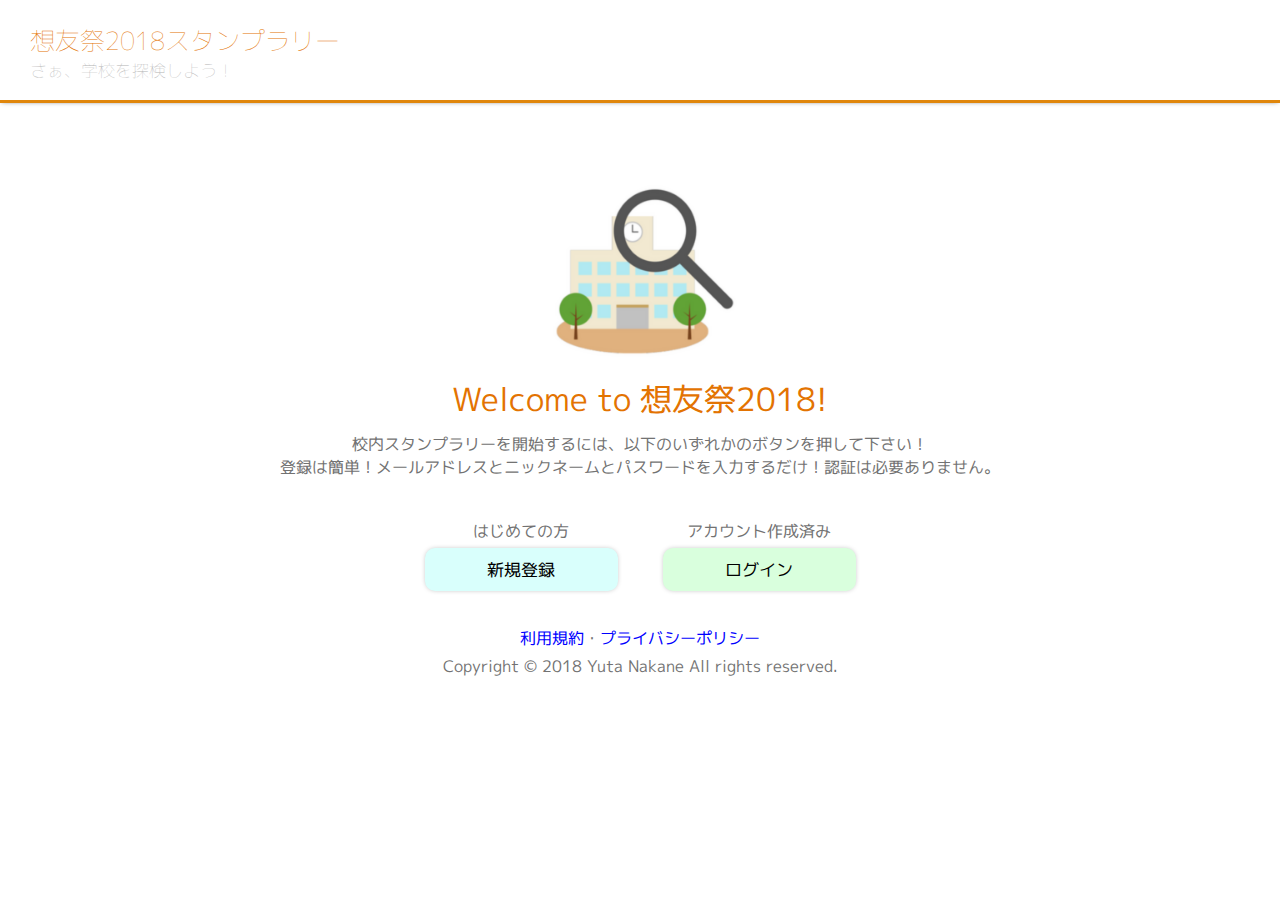
<file: index.html>
<html>
    <head>
        <meta charset="utf-8">
        <title>想友祭2018 スタンプラリー</title>
        <link rel="stylesheet" href="css/style.css">
        <link href="https://fonts.googleapis.com/css?family=M+PLUS+1p" rel="stylesheet">
        <meta name="viewport" content="width=device-width,initial-scale=1">
        <link rel="shortcut icon" href="img/favicon.ico">
        <link rel="apple-touch-icon" href="img/favicon.ico">
        <meta name="apple-mobile-web-app-capable" content="yes">
        <meta name="apple-mobile-web-app-title" content="スタンプラリー">
        <script src="https://ajax.googleapis.com/ajax/libs/jquery/3.3.1/jquery.min.js"></script>
        <script src="js/nativeswitch.js"></script>
    </head>

    <body>
        <div id="container">
            
            <div id="header">
                <p><a href="index.html">想友祭2018スタンプラリー<br /><span>さぁ、学校を探検しよう！</span></a></p>
            </div>

            <div id="contents">

                <div id="welcomeboard">
                    <img src="img/icon.png" alt="icon" width="200px">
                    <h1>Welcome to 想友祭2018!</h1>
                    <p class="text">校内スタンプラリーを開始するには、以下のいずれかのボタンを押して下さい！<br />登録は簡単！メールアドレスとニックネームとパスワードを入力するだけ！認証は必要ありません。</p>
                    <ul class="wel">
                        <li class="wel"><p class="text">はじめての方</p>
                            <a href="register.php"><button class="bt" style="background:#D9FFFC;margin-top:0">新規登録</button></a>
                        </li>
                        <li class="wel"><p class="text">アカウント作成済み</p>
                            <a href="login.php"><button class="bt" style="background:#D9FFDD;margin-top:0">ログイン</button></a>
                        </li>
                    </ul>
                    <p class="text"><a href="terms.html" class="link">利用規約</a>・<a href="privacy.html" class="link">プライバシーポリシー</a></p>
                    <p class="text">Copyright &copy; 2018 Yuta Nakane All rights reserved.</p>
                </div>

            </div>

        </div>
    </body>
</html>
</file>
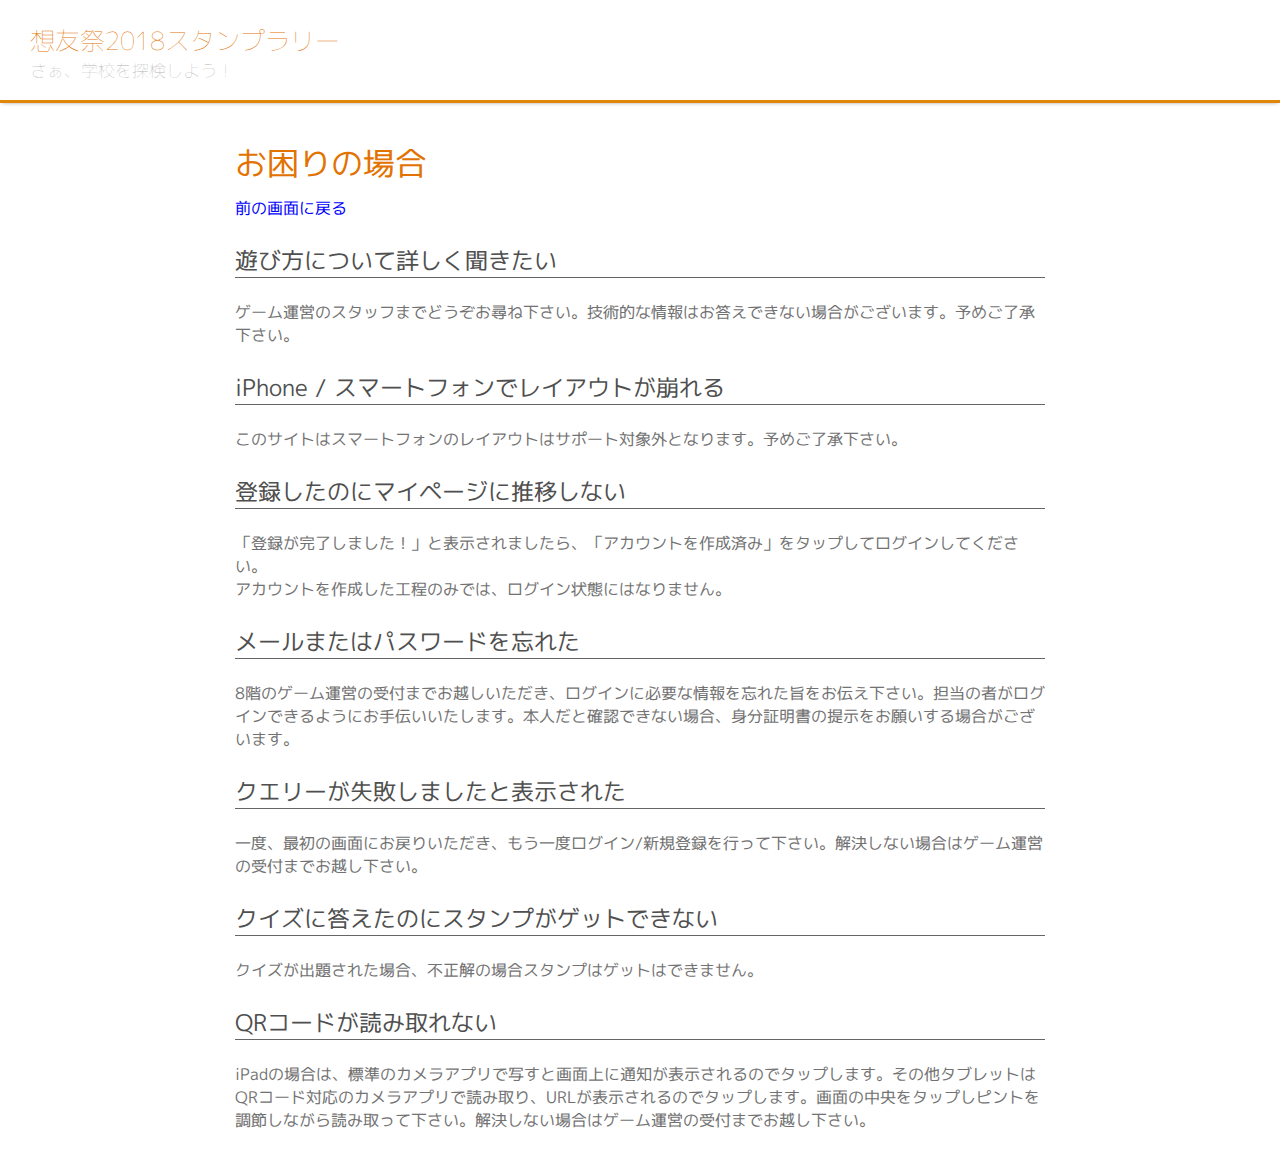
<file: help.html>
<html>
    <head>
        <meta charset="utf-8">
        <title>想友祭2018 スタンプラリー > お困りの場合</title>
        <link rel="stylesheet" href="css/style.css">
        <link href="https://fonts.googleapis.com/css?family=M+PLUS+1p" rel="stylesheet">
        <meta name="viewport" content="width=device-width,initial-scale=1">
        <link rel="shortcut icon" href="img/favicon.ico">
        <link rel="apple-touch-icon" href="img/favicon.ico">
        <meta name="apple-mobile-web-app-capable" content="yes">
        <meta name="apple-mobile-web-app-title" content="スタンプラリー">
        <script src="https://ajax.googleapis.com/ajax/libs/jquery/3.3.1/jquery.min.js"></script>
        <script src="js/nativeswitch.js"></script>
    </head>

    <body>
        <div id="container">
            
            <div id="header">
                <p><a href="index.html">想友祭2018スタンプラリー<br /><span>さぁ、学校を探検しよう！</span></a></p>
            </div>

            <div id="contents">

                <div id="forgotboard">
                    <h1>お困りの場合</h1>
                    <a href="#" onclick="javascript:window.history.back(-1);return false;" class="link">前の画面に戻る</a>
                    <h3>遊び方について詳しく聞きたい</h3>
                    <p class="text">ゲーム運営のスタッフまでどうぞお尋ね下さい。技術的な情報はお答えできない場合がございます。予めご了承下さい。</p>

                    <h3>iPhone / スマートフォンでレイアウトが崩れる</h3>
                    <p class="text">このサイトはスマートフォンのレイアウトはサポート対象外となります。予めご了承下さい。</p>

                    <h3>登録したのにマイページに推移しない</h3>
                    <p class="text">「登録が完了しました！」と表示されましたら、「アカウントを作成済み」をタップしてログインしてください。<br />
                    アカウントを作成した工程のみでは、ログイン状態にはなりません。</p>

                    <h3>メールまたはパスワードを忘れた</h3>
                    <p class="text">8階のゲーム運営の受付までお越しいただき、ログインに必要な情報を忘れた旨をお伝え下さい。担当の者がログインできるようにお手伝いいたします。本人だと確認できない場合、身分証明書の提示をお願いする場合がございます。</p>

                    <h3>クエリーが失敗しましたと表示された</h3>
                    <p class="text">一度、最初の画面にお戻りいただき、もう一度ログイン/新規登録を行って下さい。解決しない場合はゲーム運営の受付までお越し下さい。</p>

                    <h3>クイズに答えたのにスタンプがゲットできない</h3>
                    <p class="text">クイズが出題された場合、不正解の場合スタンプはゲットはできません。</p>

                    <h3>QRコードが読み取れない</h3>
                    <p class="text">iPadの場合は、標準のカメラアプリで写すと画面上に通知が表示されるのでタップします。その他タブレットはQRコード対応のカメラアプリで読み取り、URLが表示されるのでタップします。画面の中央をタップしピントを調節しながら読み取って下さい。解決しない場合はゲーム運営の受付までお越し下さい。</p>

                </div>

            </div>

        </div>
    </body>
</html>
</file>
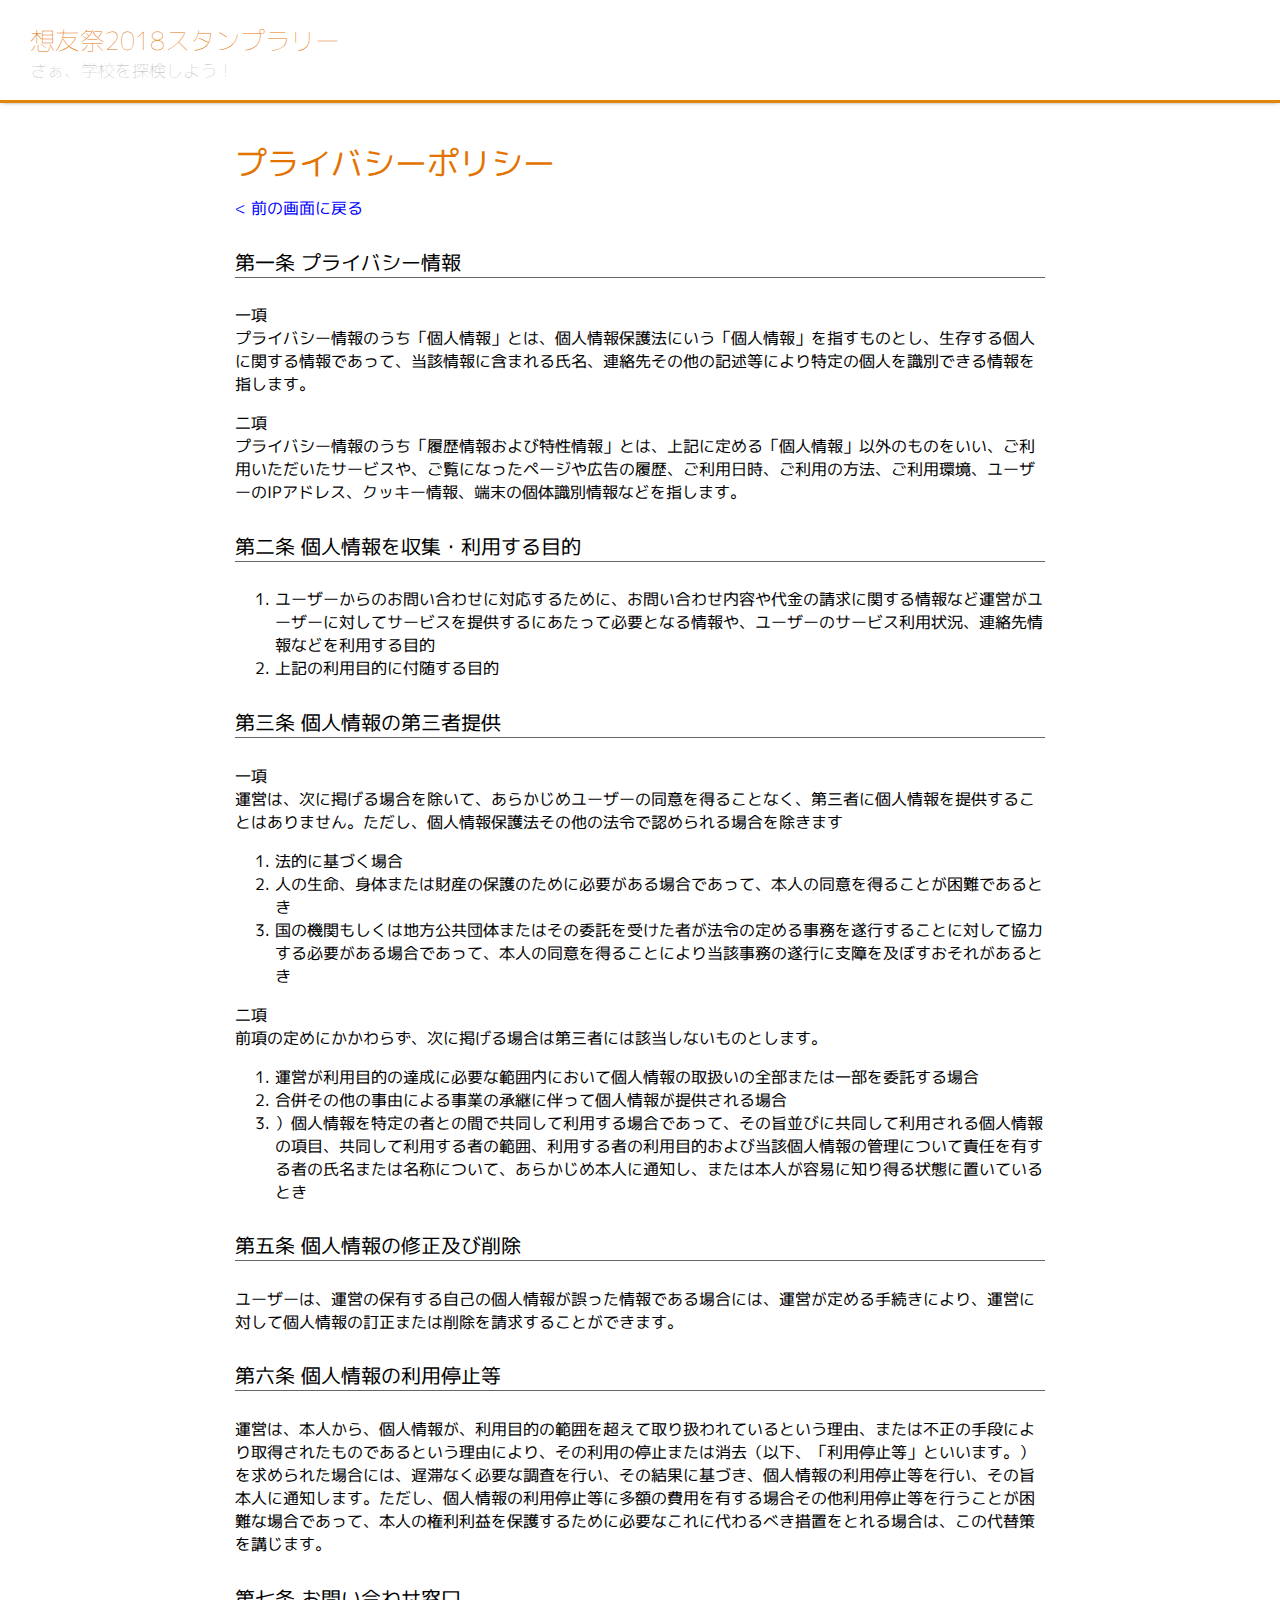
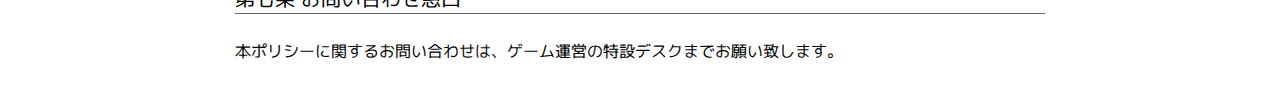
<file: privacy.html>
<html>
    <head>
        <meta charset="utf-8">
        <title>想友祭2018 スタンプラリー > プライバシーポリシー</title>
        <link rel="stylesheet" href="css/style.css">
        <link href="https://fonts.googleapis.com/css?family=M+PLUS+1p" rel="stylesheet">
        <meta name="viewport" content="width=device-width,initial-scale=1">
        <link rel="shortcut icon" href="img/favicon.ico">
        <link rel="apple-touch-icon" href="img/favicon.ico">
        <meta name="apple-mobile-web-app-capable" content="yes">
        <meta name="apple-mobile-web-app-title" content="スタンプラリー">
        <script src="https://ajax.googleapis.com/ajax/libs/jquery/3.3.1/jquery.min.js"></script>
        <script src="js/nativeswitch.js"></script>
    </head>

    <body>
        <div id="container">
            
            <div id="header">
                <p><a href="index.html">想友祭2018スタンプラリー<br /><span>さぁ、学校を探検しよう！</span></a></p>
            </div>

            <div id="contents">

                <div id="forgotboard">
                    <h1>プライバシーポリシー</h1>
                    <a href="#" onclick="javascript:window.history.back(-1);return false;" class="link">< 前の画面に戻る</a>
                    <h4>第一条 プライバシー情報</h4>
                    <p>一項<br />プライバシー情報のうち「個人情報」とは、個人情報保護法にいう「個人情報」を指すものとし、生存する個人に関する情報であって、当該情報に含まれる氏名、連絡先その他の記述等により特定の個人を識別できる情報を指します。
                    </p>
                    <p>二項<br />プライバシー情報のうち「履歴情報および特性情報」とは、上記に定める「個人情報」以外のものをいい、ご利用いただいたサービスや、ご覧になったページや広告の履歴、ご利用日時、ご利用の方法、ご利用環境、ユーザーのIPアドレス、クッキー情報、端末の個体識別情報などを指します。</p>

                    <h4>第二条 個人情報を収集・利用する目的</h4>
                    <p></p>
                    <ol>
                        <li>ユーザーからのお問い合わせに対応するために、お問い合わせ内容や代金の請求に関する情報など運営がユーザーに対してサービスを提供するにあたって必要となる情報や、ユーザーのサービス利用状況、連絡先情報などを利用する目的</li>
                        <li>上記の利用目的に付随する目的</li>
                    </ol>

                    <h4>第三条 個人情報の第三者提供</h4>
                    <p>一項<br />運営は、次に掲げる場合を除いて、あらかじめユーザーの同意を得ることなく、第三者に個人情報を提供することはありません。ただし、個人情報保護法その他の法令で認められる場合を除きます</p>
                    <ol>
                        <li>法的に基づく場合</li>
                        <li>人の生命、身体または財産の保護のために必要がある場合であって、本人の同意を得ることが困難であるとき</li>
                        <li>国の機関もしくは地方公共団体またはその委託を受けた者が法令の定める事務を遂行することに対して協力する必要がある場合であって、本人の同意を得ることにより当該事務の遂行に支障を及ぼすおそれがあるとき</li>
                    </ol>
                    <p>二項<br />前項の定めにかかわらず、次に掲げる場合は第三者には該当しないものとします。</p>
                    <ol>
                        <li>運営が利用目的の達成に必要な範囲内において個人情報の取扱いの全部または一部を委託する場合</li>
                        <li>合併その他の事由による事業の承継に伴って個人情報が提供される場合</li>
                        <li>）個人情報を特定の者との間で共同して利用する場合であって、その旨並びに共同して利用される個人情報の項目、共同して利用する者の範囲、利用する者の利用目的および当該個人情報の管理について責任を有する者の氏名または名称について、あらかじめ本人に通知し、または本人が容易に知り得る状態に置いているとき</li>
                    </ol>

                    <h4>第五条 個人情報の修正及び削除</h4>
                    <p>ユーザーは、運営の保有する自己の個人情報が誤った情報である場合には、運営が定める手続きにより、運営に対して個人情報の訂正または削除を請求することができます。</p>

                    <h4>第六条 個人情報の利用停止等</h4>
                    <p>運営は、本人から、個人情報が、利用目的の範囲を超えて取り扱われているという理由、または不正の手段により取得されたものであるという理由により、その利用の停止または消去（以下、「利用停止等」といいます。）を求められた場合には、遅滞なく必要な調査を行い、その結果に基づき、個人情報の利用停止等を行い、その旨本人に通知します。ただし、個人情報の利用停止等に多額の費用を有する場合その他利用停止等を行うことが困難な場合であって、本人の権利利益を保護するために必要なこれに代わるべき措置をとれる場合は、この代替策を講じます。</p>

                    <h4>第七条 お問い合わせ窓口</h4>
                    <p>本ポリシーに関するお問い合わせは、ゲーム運営の特設デスクまでお願い致します。</p>
                </div>

            </div>

        </div>
    </body>
</html>
</file>
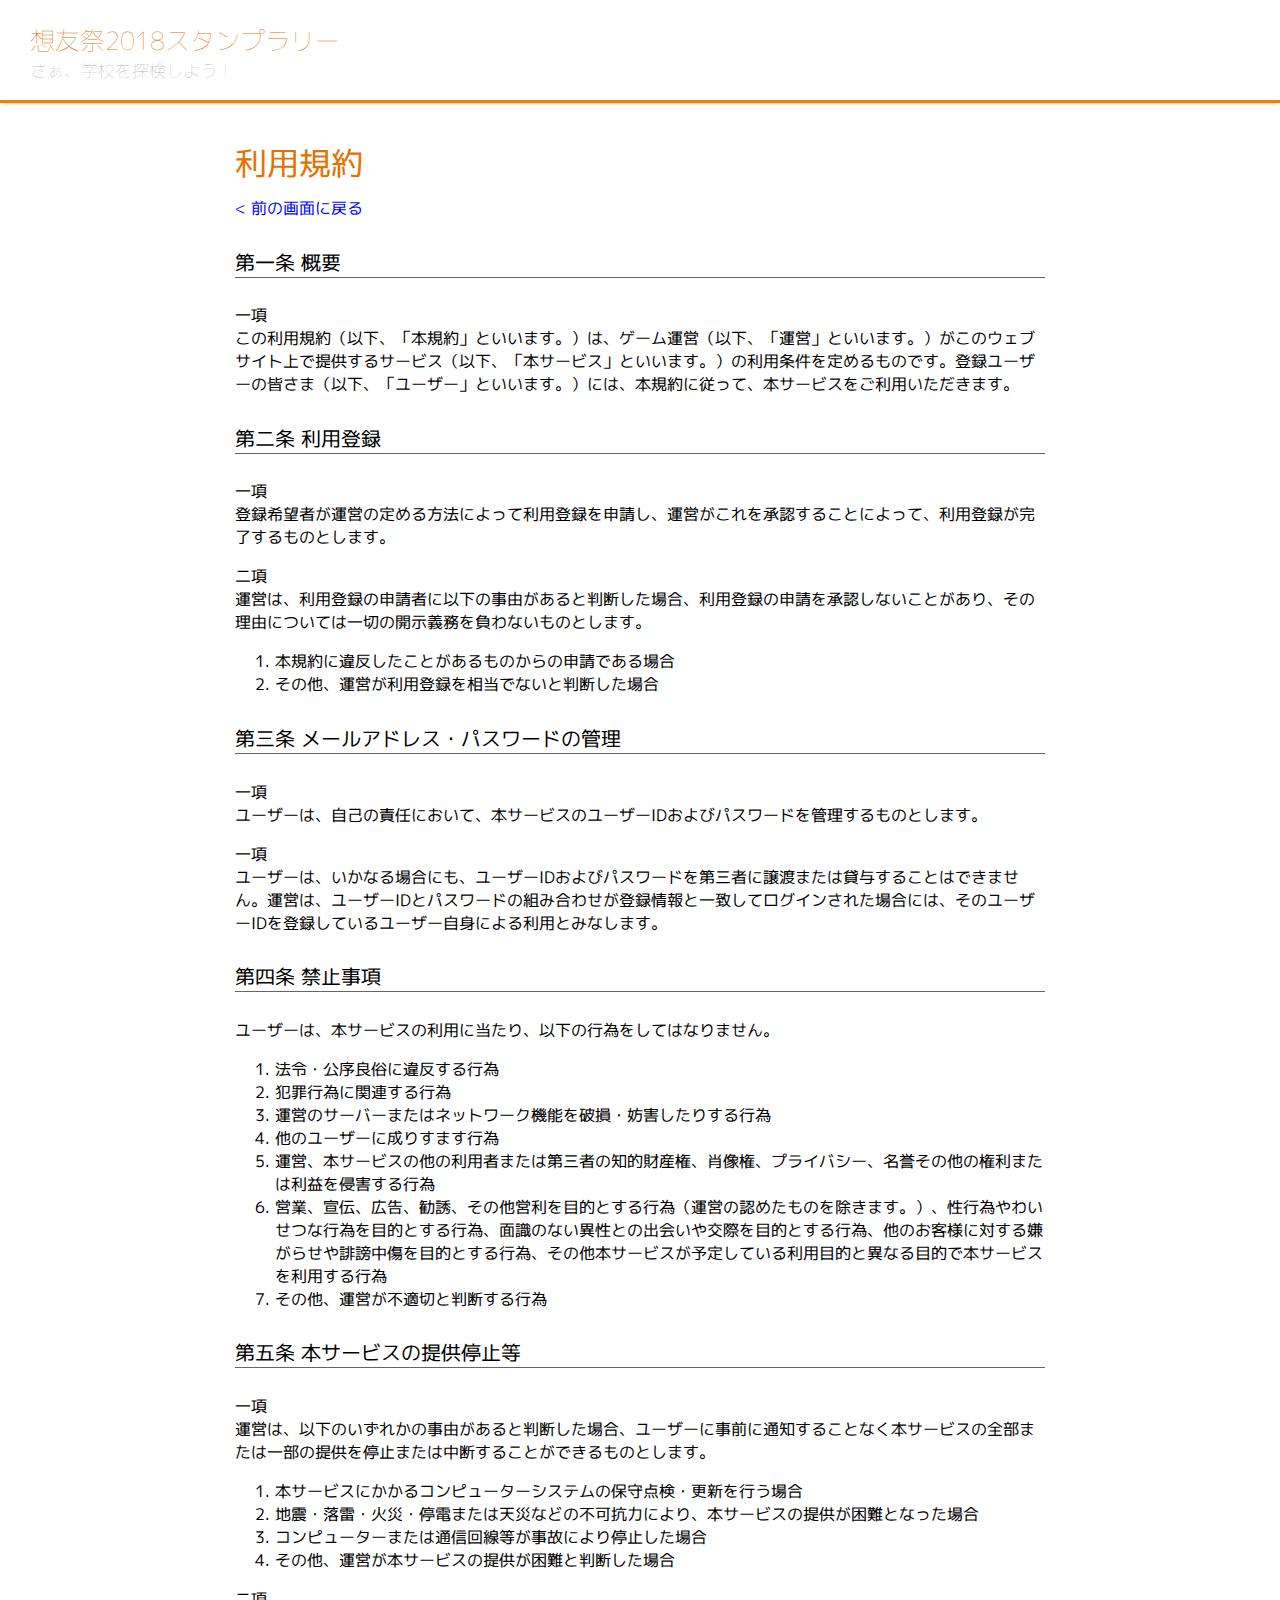
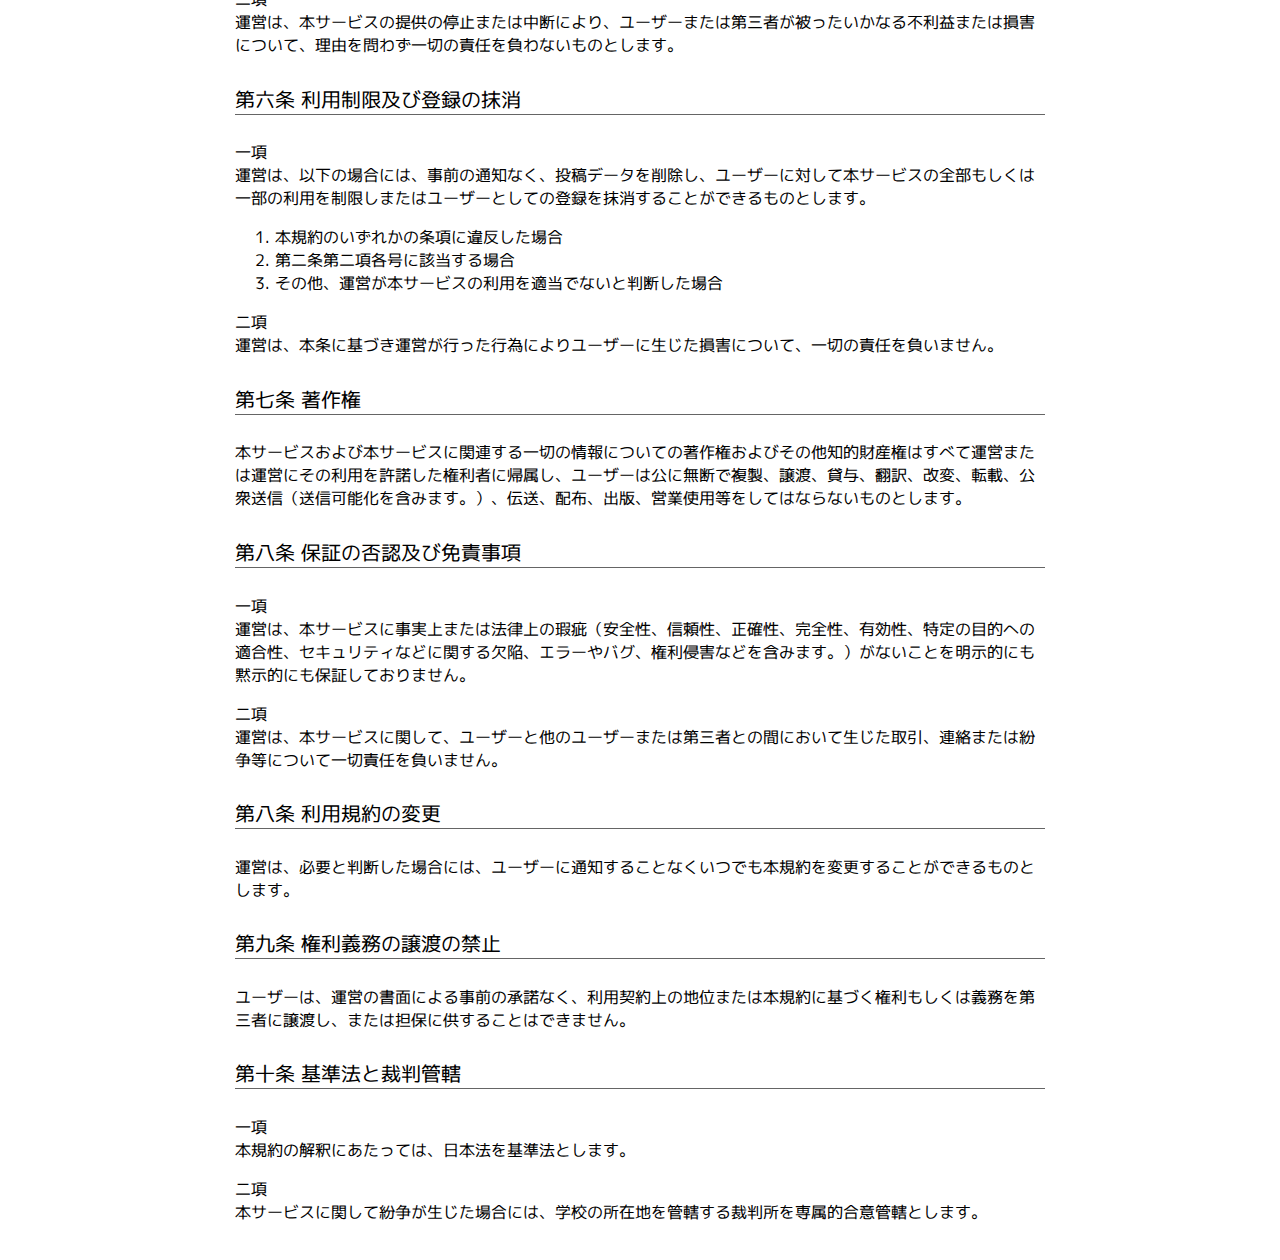
<file: terms.html>
<html>
    <head>
        <meta charset="utf-8">
        <title>想友祭2018 スタンプラリー > 利用規約</title>
        <link rel="stylesheet" href="css/style.css">
        <link href="https://fonts.googleapis.com/css?family=M+PLUS+1p" rel="stylesheet">
        <meta name="viewport" content="width=device-width,initial-scale=1">
        <link rel="shortcut icon" href="img/favicon.ico">
        <link rel="apple-touch-icon" href="img/favicon.ico">
        <meta name="apple-mobile-web-app-capable" content="yes">
        <meta name="apple-mobile-web-app-title" content="スタンプラリー">
        <script src="https://ajax.googleapis.com/ajax/libs/jquery/3.3.1/jquery.min.js"></script>
        <script src="js/nativeswitch.js"></script>
    </head>

    <body>
        <div id="container">
            
            <div id="header">
                <p><a href="index.html">想友祭2018スタンプラリー<br /><span>さぁ、学校を探検しよう！</span></a></p>
            </div>

            <div id="contents">

                <div id="forgotboard">
                    <h1>利用規約</h1>
                    <a href="#" onclick="javascript:window.history.back(-1);return false;" class="link">< 前の画面に戻る</a>
                    <h4>第一条 概要</h4>
                    <p>一項<br />この利用規約（以下、「本規約」といいます。）は、ゲーム運営（以下、「運営」といいます。）がこのウェブサイト上で提供するサービス（以下、「本サービス」といいます。）の利用条件を定めるものです。登録ユーザーの皆さま（以下、「ユーザー」といいます。）には、本規約に従って、本サービスをご利用いただきます。</p>

                    <h4>第二条 利用登録</h4>
                    <p>一項<br />登録希望者が運営の定める方法によって利用登録を申請し、運営がこれを承認することによって、利用登録が完了するものとします。</p>
                    <p>二項<br />運営は、利用登録の申請者に以下の事由があると判断した場合、利用登録の申請を承認しないことがあり、その理由については一切の開示義務を負わないものとします。</p>
                    <ol>
                        <li>本規約に違反したことがあるものからの申請である場合</li>
                        <li>その他、運営が利用登録を相当でないと判断した場合</li>
                    </ol>

                    <h4>第三条 メールアドレス・パスワードの管理</h4>
                    <p>一項<br />ユーザーは、自己の責任において、本サービスのユーザーIDおよびパスワードを管理するものとします。</p>
                    <p>一項<br />ユーザーは、いかなる場合にも、ユーザーIDおよびパスワードを第三者に譲渡または貸与することはできません。運営は、ユーザーIDとパスワードの組み合わせが登録情報と一致してログインされた場合には、そのユーザーIDを登録しているユーザー自身による利用とみなします。</p>

                    <h4>第四条 禁止事項</h4>
                    <p>ユーザーは、本サービスの利用に当たり、以下の行為をしてはなりません。</p>
                    <ol>
                        <li>法令・公序良俗に違反する行為</li>
                        <li>犯罪行為に関連する行為</li>
                        <li>運営のサーバーまたはネットワーク機能を破損・妨害したりする行為</li>
                        <li>他のユーザーに成りすます行為</li>
                        <li>運営、本サービスの他の利用者または第三者の知的財産権、肖像権、プライバシー、名誉その他の権利または利益を侵害する行為</li>
                        <li>営業、宣伝、広告、勧誘、その他営利を目的とする行為（運営の認めたものを除きます。）、性行為やわいせつな行為を目的とする行為、面識のない異性との出会いや交際を目的とする行為、他のお客様に対する嫌がらせや誹謗中傷を目的とする行為、その他本サービスが予定している利用目的と異なる目的で本サービスを利用する行為</li>
                        <li>その他、運営が不適切と判断する行為</li>
                    </ol>

                    <h4>第五条 本サービスの提供停止等</h4>
                    <p>一項<br />運営は、以下のいずれかの事由があると判断した場合、ユーザーに事前に通知することなく本サービスの全部または一部の提供を停止または中断することができるものとします。</p>
                    <ol>
                        <li>本サービスにかかるコンピューターシステムの保守点検・更新を行う場合</li>
                        <li>地震・落雷・火災・停電または天災などの不可抗力により、本サービスの提供が困難となった場合</li>
                        <li>コンピューターまたは通信回線等が事故により停止した場合</li>
                        <li>その他、運営が本サービスの提供が困難と判断した場合</li>
                    </ol>
                    <p>二項<br />運営は、本サービスの提供の停止または中断により、ユーザーまたは第三者が被ったいかなる不利益または損害について、理由を問わず一切の責任を負わないものとします。</p>

                    <h4>第六条 利用制限及び登録の抹消</h4>
                    <p>一項<br />運営は、以下の場合には、事前の通知なく、投稿データを削除し、ユーザーに対して本サービスの全部もしくは一部の利用を制限しまたはユーザーとしての登録を抹消することができるものとします。</p>
                    <ol>
                        <li>本規約のいずれかの条項に違反した場合</li>
                        <li>第二条第二項各号に該当する場合</li>
                        <li>その他、運営が本サービスの利用を適当でないと判断した場合</li>
                    </ol>
                    <p>二項<br />運営は、本条に基づき運営が行った行為によりユーザーに生じた損害について、一切の責任を負いません。</p>

                    <h4>第七条 著作権</h4>
                    <p>本サービスおよび本サービスに関連する一切の情報についての著作権およびその他知的財産権はすべて運営または運営にその利用を許諾した権利者に帰属し、ユーザーは公に無断で複製、譲渡、貸与、翻訳、改変、転載、公衆送信（送信可能化を含みます。）、伝送、配布、出版、営業使用等をしてはならないものとします。</p>

                    <h4>第八条 保証の否認及び免責事項</h4>
                    <p>一項<br />運営は、本サービスに事実上または法律上の瑕疵（安全性、信頼性、正確性、完全性、有効性、特定の目的への適合性、セキュリティなどに関する欠陥、エラーやバグ、権利侵害などを含みます。）がないことを明示的にも黙示的にも保証しておりません。</p>
                    <p>二項<br />運営は、本サービスに関して、ユーザーと他のユーザーまたは第三者との間において生じた取引、連絡または紛争等について一切責任を負いません。</p>

                    <h4>第八条 利用規約の変更</h4>
                    <p>運営は、必要と判断した場合には、ユーザーに通知することなくいつでも本規約を変更することができるものとします。</p>

                    <h4>第九条 権利義務の譲渡の禁止</h4>
                    <p>ユーザーは、運営の書面による事前の承諾なく、利用契約上の地位または本規約に基づく権利もしくは義務を第三者に譲渡し、または担保に供することはできません。</p>

                    <h4>第十条 基準法と裁判管轄</h4>
                    <p>一項<br />本規約の解釈にあたっては、日本法を基準法とします。</p>
                    <p>二項<br />本サービスに関して紛争が生じた場合には、学校の所在地を管轄する裁判所を専属的合意管轄とします。</p>
                </div>

            </div>

        </div>
    </body>
</html>
</file>
<file: css/style.css>
@charset "UTF-8";

html,body {
    width: 100%;
    margin: 0;
    font-family: 'M PLUS 1p',sans-serif;
}
div#container {
    width: 100%;
    height: auto;
    position: absolute;
    z-index: 1;
}
div#header {
    width: 100%;
    height: 100px;
    position: absolute;
    border-bottom: 3px solid #E0860B;
    background: white;
    z-index: 2;
    box-shadow:0px 0px 5px -2px #2d2d2d;
}
div#header p {
    font: 200 25px 'M PLUS 1p';
    line-height: 1.3;
    color: #E37301;
    margin-left: 30px;
}
div#header p span {
    font: 200 17px 'M PLUS 1p';
    color: #B4B4B4;
}
div#contents {
    top: 110px;
    width: 90%;
    max-width: 900px;
    height: auto;
    position: relative;
    margin: 0 auto;
    z-index: 1;
}
div#welcomeboard {
    top: 70px;
    width: 100%;
    height: auto;
    text-align: center;
    z-index: 2;
    position: absolute;
}
div#forgotboard {
    width: 90%;
    height: auto;
    z-index: 2;
    position: relative;
    padding: 20 0 20 0;
    margin: 0 auto;
}
h1,h2 {
    color: #E37301;
    font-weight: 400;
    margin: 10 0 10 0;
}
h2 {
    font-size: 27px;
}
h3 {
    font-size: 23px;
    color: #4f4f4f;
    font-weight: 400;
    width: 50%;
    border-bottom: 1px solid rgb(101, 101, 101);
}
h4 {
    font-size: 20px;
    font-weight: 400;
    color: black;
    border-bottom: 1px solid rgb(101, 101, 101);
}
div#forgotboard h3 {
    width: 100%;
}
hr {
    border: 0;
    border-bottom: 1px dashed #727272;
}
p.text {
    color: #727272;
    font-weight: 400;
    font-family: 'M PLUS 1p',sans-serif;
    margin: 5 0;
}
button.bt {
    width: 193px;
    height: 43px;
    box-shadow:0px 0px 5px -1px #b5b5b5;
    border: 0;
    border-radius: 10px;
    margin-top: 25;
    font: 400 17px 'M PLUS 1p';
}
button.bt2 {
    width: 210px;
    height: 70px;
    box-shadow:0px 0px 5px -1px #b5b5b5;
    font-size:25px;
    border: 0;
    border-radius: 10px;
    margin: 10;
    font: 400 17px 'M PLUS 1p';
}
button.bt2 span {
    font-size: 25px;
}
ul {
    padding: 0;
}
li.wel  {
    display: inline-block;
    padding: 20;
}
div.login {
    top: 50px;
    width: 90%;
    max-width: 360px;
    height: auto;
    background: rgba(235, 235, 235, 0.9);
    border-radius: 10px;
    text-align: center;
    padding: 30 10 1 10;
    box-shadow:0px 0px 5px -1px #b5b5b5;
    position: relative;
    margin: 0 auto;
    z-index: 3;
}
input.form-control {
    width: 70%;
    height: 40px;
    font-size: 20px;
    margin: 5;
    border: 0;
}
div.alert {
    width: 90%;
    height: 27px;
    padding: 5px 0px;
    color: red;
    border-radius: 10px;
    background: rgb(255, 232, 232);
    border: 2px solid red;
    font: 400 17px 'M PLUS 1p';
    text-align: center;
    position: absolute;
    left: 5%;
    z-index: 999;
}
div.alert-success {
    color: rgb(3, 123, 17);
    background: rgb(208, 250, 215);
    border: 2px solid rgb(0, 237, 28);
}
a.link {
    text-decoration: none;
    color: blue;
}
div.aside {
    width: 25%;
    height: auto;
    position: absolute;
    z-index: 3;
    left: 0;
}
div.cont {
    width: 72%;
    height: auto;
    position: absolute;
    z-index: 3;
    right: 0;
}
@media screen and (max-width: 770px) {
    div.cont {
        width: 71%;
    }
}
div.userbox {
    top: 0;
    width: 100%;
    max-width: 233px;
    height: auto;
    margin: 5 auto;
    margin-left: -3;
    text-align: center;
    background: rgb(249, 249, 249);
    padding: 30 5 10;
    z-index: 4;
}
div.nav {
    width: 100%;
    height: auto;
    max-width: 233px;
    margin: 5 auto;
    margin-left: -3;
    text-align: center;
    background: rgb(249, 249, 249);
    padding: 10 5 10;
    z-index: 4;
}
div.profile {
    width: 125px;
    height: 125px;
    background: url('../img/profile.jpg') no-repeat 100%;
    border-radius: 300px;
    background-size: contain;
    box-shadow:0px 0px 5px -2px #000000;
    position: relative;
    margin: 0 auto;
}
p.userid {
    font: 400 20px 'M PLUS 1p';
    color:#007765;
    line-height: 2;
    margin: 10 0 5;
}
p.complete {
    font: 400 15px 'M PLUS 1p',sans-serif;
    color:#004F93;
    margin: 5;
}
p#aside_profile {
    width: 85%;
    border-bottom: 1px solid #B4B4B4;
    display: inline-block;
}
div.nav li {
    display: inline-block;
    text-align: left;
    border-bottom: 1px solid #B4B4B4;
    padding: 20 0 0 0;
    width: 90%;
}
a.navlink {
    font: 400 16.5px 'M PLUS 1p';
    color: #4E4E4E;
}
ul.settingsUL li {
    width: 400px;
    display: inline-block;
}
div.box {
    width: 100%;
    height: auto;
    background: rgb(249, 249, 249);
    padding: 5 10 15 10; 
    margin: 5 auto;
    margin-left: -15;
}
ul.stamplist {
    text-align: center;
}
ul.stamplist li {
    width: 90px;
    height: 90px;
    margin: 1;
    display: inline-block;
    background-repeat: no-repeat;
    background-size: contain;
}
@media screen and (max-width: 770px) {
    ul.stamplist li {
        width: 100px;
        height: 100px;
        margin: 10;
    }
}
div#stampget {
    width: 200px;
    height: auto;
    margin: 10 auto;
    z-index: 5;
    text-align: center;
}
div#stampget img {
    box-shadow:0px 0px 5px -1px #b5b5b5;
}
p#stamp_get_title {
    color:#0672C1;
    font: 400 18px 'M PLUS 1p';
    margin: 10 2;
}
</file>
